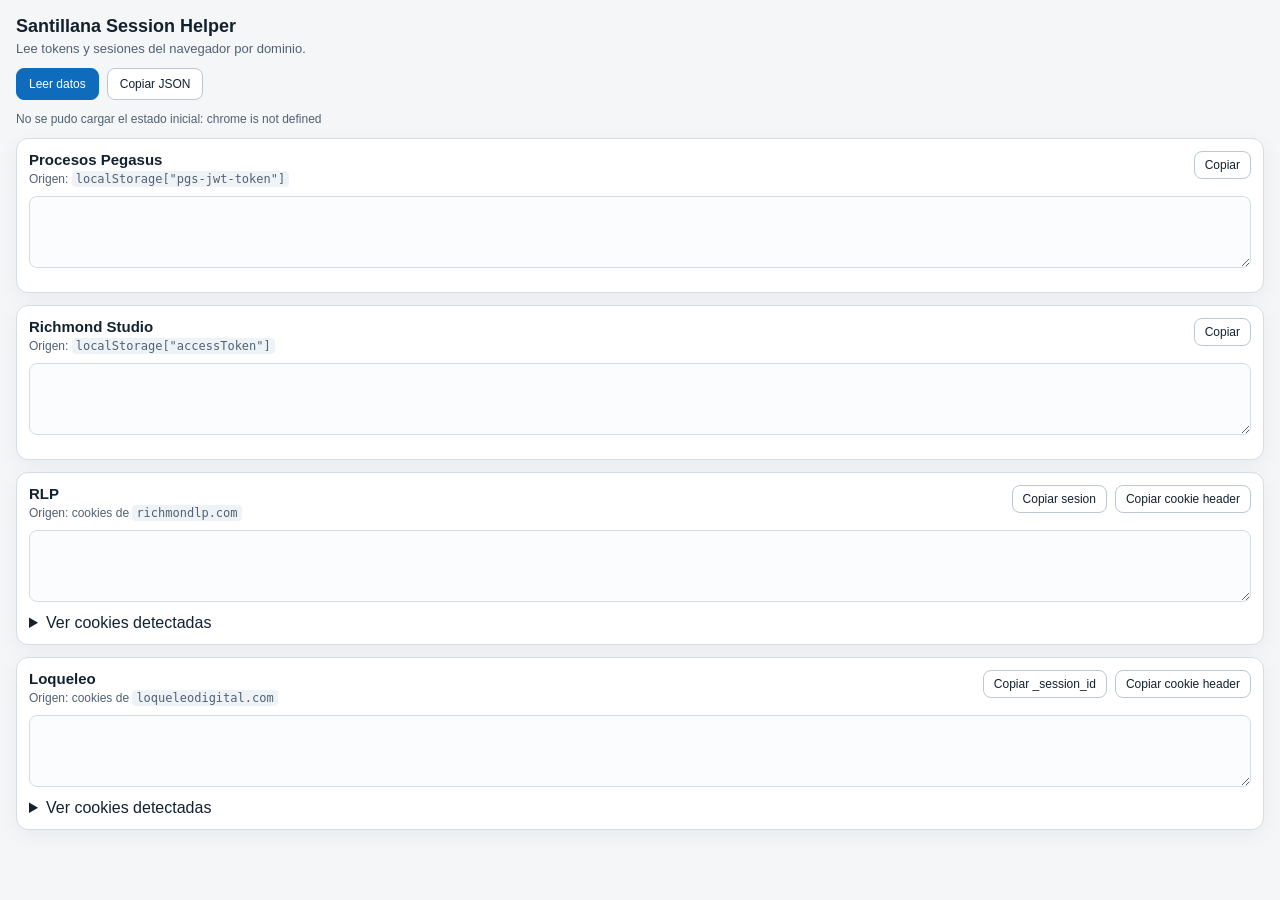
<file: browser_extension/santillana_session_helper/popup.html>
<!DOCTYPE html>
<html lang="es">
  <head>
    <meta charset="utf-8" />
    <meta name="viewport" content="width=device-width, initial-scale=1" />
    <title>Santillana Session Helper</title>
    <link rel="stylesheet" href="popup.css" />
  </head>
  <body>
    <main class="app">
      <header class="app__header">
        <div>
          <h1>Santillana Session Helper</h1>
          <p>Lee tokens y sesiones del navegador por dominio.</p>
        </div>
        <div class="toolbar">
          <button id="refresh-btn" class="button button--primary" type="button">
            Leer datos
          </button>
          <button id="copy-json-btn" class="button" type="button">
            Copiar JSON
          </button>
        </div>
      </header>

      <p id="status-text" class="status" aria-live="polite">
        Cargando último resultado...
      </p>

      <section class="card" data-source-card="pegasus">
        <header class="card__header">
          <div>
            <h2>Procesos Pegasus</h2>
            <p>Origen: <code>localStorage["pgs-jwt-token"]</code></p>
          </div>
          <button class="button button--small" data-copy-source="pegasus" data-copy-field="value" type="button">
            Copiar
          </button>
        </header>
        <p class="card__state" data-role="state"></p>
        <textarea class="value-box" data-role="value" readonly></textarea>
        <p class="card__meta" data-role="meta"></p>
      </section>

      <section class="card" data-source-card="richmond">
        <header class="card__header">
          <div>
            <h2>Richmond Studio</h2>
            <p>Origen: <code>localStorage["accessToken"]</code></p>
          </div>
          <button class="button button--small" data-copy-source="richmond" data-copy-field="value" type="button">
            Copiar
          </button>
        </header>
        <p class="card__state" data-role="state"></p>
        <textarea class="value-box" data-role="value" readonly></textarea>
        <p class="card__meta" data-role="meta"></p>
      </section>

      <section class="card" data-source-card="rlp">
        <header class="card__header">
          <div>
            <h2>RLP</h2>
            <p>Origen: cookies de <code>richmondlp.com</code></p>
          </div>
          <div class="toolbar toolbar--compact">
            <button class="button button--small" data-copy-source="rlp" data-copy-field="value" type="button">
              Copiar sesion
            </button>
            <button class="button button--small" data-copy-source="rlp" data-copy-field="cookieHeader" type="button">
              Copiar cookie header
            </button>
          </div>
        </header>
        <p class="card__state" data-role="state"></p>
        <textarea class="value-box" data-role="value" readonly></textarea>
        <p class="card__meta" data-role="meta"></p>
        <details class="details" data-role="details">
          <summary>Ver cookies detectadas</summary>
          <pre class="details__content" data-role="details-content"></pre>
        </details>
      </section>

      <section class="card" data-source-card="loqueleo">
        <header class="card__header">
          <div>
            <h2>Loqueleo</h2>
            <p>Origen: cookies de <code>loqueleodigital.com</code></p>
          </div>
          <div class="toolbar toolbar--compact">
            <button class="button button--small" data-copy-source="loqueleo" data-copy-field="sessionId" type="button">
              Copiar _session_id
            </button>
            <button class="button button--small" data-copy-source="loqueleo" data-copy-field="cookieHeader" type="button">
              Copiar cookie header
            </button>
          </div>
        </header>
        <p class="card__state" data-role="state"></p>
        <textarea class="value-box" data-role="value" readonly></textarea>
        <p class="card__meta" data-role="meta"></p>
        <details class="details" data-role="details">
          <summary>Ver cookies detectadas</summary>
          <pre class="details__content" data-role="details-content"></pre>
        </details>
      </section>

    </main>

    <script src="popup.js"></script>
  </body>
  </html>
</file>
<file: browser_extension/santillana_session_helper/popup.css>
:root {
  color-scheme: light;
  font-family: "Segoe UI", Tahoma, sans-serif;
}

body {
  margin: 0;
  min-width: 420px;
  background: #f4f6f8;
  color: #13212f;
}

.app {
  padding: 16px;
}

.app__header {
  display: grid;
  gap: 12px;
  margin-bottom: 12px;
}

.app__header h1 {
  margin: 0;
  font-size: 18px;
}

.app__header p {
  margin: 4px 0 0;
  color: #526173;
  font-size: 13px;
}

.toolbar {
  display: flex;
  gap: 8px;
  flex-wrap: wrap;
}

.toolbar--compact {
  justify-content: flex-end;
}

.button {
  border: 1px solid #bcc7d3;
  background: #ffffff;
  color: #13212f;
  border-radius: 8px;
  padding: 8px 12px;
  font-size: 12px;
  cursor: pointer;
}

.button:hover {
  background: #eef3f7;
}

.button:disabled {
  opacity: 0.6;
  cursor: wait;
}

.button--primary {
  background: #0f6cbd;
  border-color: #0f6cbd;
  color: #ffffff;
}

.button--primary:hover {
  background: #095695;
}

.button--small {
  padding: 6px 10px;
}

.status {
  margin: 0 0 12px;
  font-size: 12px;
  color: #526173;
}

.card {
  background: #ffffff;
  border: 1px solid #d4dce4;
  border-radius: 12px;
  padding: 12px;
  margin-bottom: 12px;
  box-shadow: 0 6px 20px rgba(15, 35, 52, 0.05);
}

.card__header {
  display: flex;
  justify-content: space-between;
  gap: 12px;
  align-items: flex-start;
}

.card__header h2 {
  margin: 0;
  font-size: 15px;
}

.card__header p {
  margin: 4px 0 0;
  color: #526173;
  font-size: 12px;
}

.card__state {
  margin: 10px 0 8px;
  font-size: 12px;
  font-weight: 600;
}

.card__state--ok {
  color: #117a37;
}

.card__state--warn {
  color: #9a5d00;
}

.card__state--error {
  color: #b42318;
}

.card__meta {
  margin: 8px 0 0;
  color: #526173;
  font-size: 11px;
  white-space: pre-line;
}

.value-box {
  width: 100%;
  min-height: 72px;
  border: 1px solid #d4dce4;
  border-radius: 8px;
  padding: 8px;
  box-sizing: border-box;
  resize: vertical;
  font-size: 12px;
  font-family: Consolas, "Courier New", monospace;
  background: #fbfcfd;
  color: #13212f;
}

.details {
  margin-top: 8px;
}

.details__content {
  margin: 8px 0 0;
  max-height: 160px;
  overflow: auto;
  background: #fbfcfd;
  border: 1px solid #d4dce4;
  border-radius: 8px;
  padding: 8px;
  font-size: 11px;
  white-space: pre-wrap;
  word-break: break-word;
}

code {
  background: #eef3f7;
  border-radius: 4px;
  padding: 1px 4px;
}
</file>
